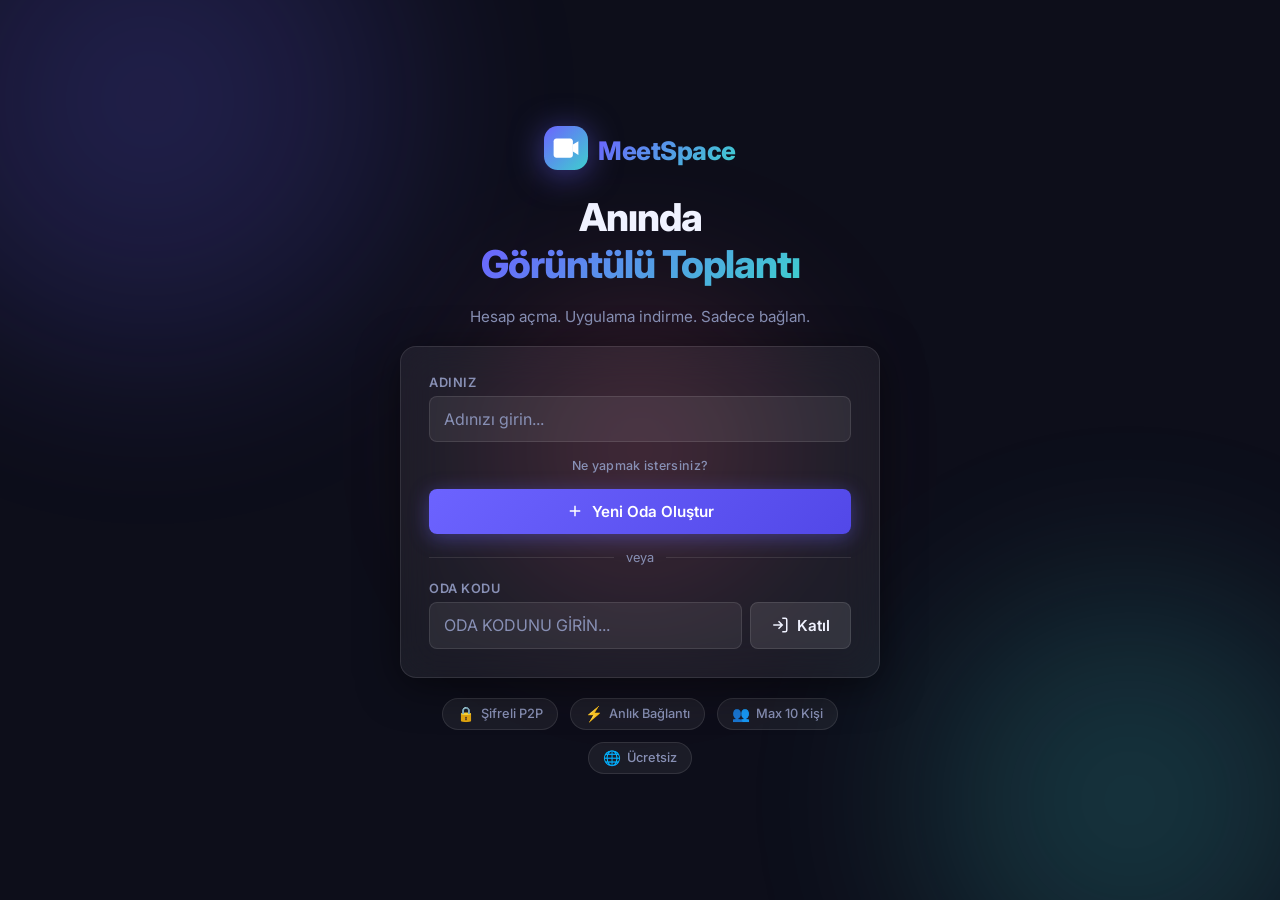
<file: index.html>
<!DOCTYPE html>
<html lang="tr">
<head>
  <meta charset="UTF-8" />
  <meta name="viewport" content="width=device-width, initial-scale=1.0" />
  <title>MeetSpace — Video Konferans</title>
  <meta name="description" content="Ücretsiz, tarayıcı tabanlı video konferans. Hesap açmadan, uygulama indirmeden anında görüntülü toplantı başlatın." />
  <meta name="theme-color" content="#6C63FF" />
  <meta name="mobile-web-app-capable" content="yes" />
  <meta name="apple-mobile-web-app-capable" content="yes" />
  <meta name="apple-mobile-web-app-status-bar-style" content="black-translucent" />
  <link rel="manifest" href="manifest.json" />
  <link rel="preconnect" href="https://fonts.googleapis.com" />
  <link href="https://fonts.googleapis.com/css2?family=Inter:wght@300;400;500;600;700;800&display=swap" rel="stylesheet" />
  <link rel="stylesheet" href="style.css" />
</head>
<body class="lobby-page">

  <!-- Animated background -->
  <div class="bg-orbs">
    <div class="orb orb-1"></div>
    <div class="orb orb-2"></div>
    <div class="orb orb-3"></div>
  </div>

  <div class="lobby-container">

    <!-- Logo -->
    <div class="logo">
      <div class="logo-icon">
        <svg viewBox="0 0 32 32" fill="none" xmlns="http://www.w3.org/2000/svg">
          <rect width="32" height="32" rx="10" fill="url(#grad)"/>
          <path d="M7 11C7 9.9 7.9 9 9 9h10c1.1 0 2 .9 2 2v10c0 1.1-.9 2-2 2H9c-1.1 0-2-.9-2-2V11z" fill="white"/>
          <path d="M21 13.5l4-2.5v10l-4-2.5V13.5z" fill="white"/>
          <defs>
            <linearGradient id="grad" x1="0" y1="0" x2="32" y2="32" gradientUnits="userSpaceOnUse">
              <stop stop-color="#6C63FF"/>
              <stop offset="1" stop-color="#3ECFCF"/>
            </linearGradient>
          </defs>
        </svg>
      </div>
      <span class="logo-text">MeetSpace</span>
    </div>

    <h1 class="hero-title">Anında<br/><span class="gradient-text">Görüntülü Toplantı</span></h1>
    <p class="hero-sub">Hesap açma. Uygulama indirme. Sadece bağlan.</p>

    <!-- Card -->
    <div class="card">

      <!-- Name input -->
      <div class="form-group">
        <label for="username">Adınız</label>
        <input type="text" id="username" placeholder="Adınızı girin..." maxlength="30" autocomplete="off" />
      </div>

      <div class="divider-text">Ne yapmak istersiniz?</div>

      <!-- Create Room -->
      <button class="btn btn-primary" id="createBtn">
        <svg viewBox="0 0 24 24" fill="none" stroke="currentColor" stroke-width="2"><path d="M12 5v14M5 12h14"/></svg>
        Yeni Oda Oluştur
      </button>

      <div class="or-divider"><span>veya</span></div>

      <!-- Join Room -->
      <div class="form-group">
        <label for="roomCode">Oda Kodu</label>
        <div class="input-row">
          <input type="text" id="roomCode" placeholder="Oda kodunu girin..." maxlength="10" autocomplete="off" style="text-transform:uppercase;" />
          <button class="btn btn-secondary" id="joinBtn">
            <svg viewBox="0 0 24 24" fill="none" stroke="currentColor" stroke-width="2"><path d="M15 3h4a2 2 0 0 1 2 2v14a2 2 0 0 1-2 2h-4M10 17l5-5-5-5M15 12H3"/></svg>
            Katıl
          </button>
        </div>
      </div>

      <!-- Error message -->
      <div class="error-msg" id="errorMsg"></div>

    </div>

    <!-- Features -->
    <div class="features">
      <div class="feature">
        <span class="feature-icon">🔒</span>
        <span>Şifreli P2P</span>
      </div>
      <div class="feature">
        <span class="feature-icon">⚡</span>
        <span>Anlık Bağlantı</span>
      </div>
      <div class="feature">
        <span class="feature-icon">👥</span>
        <span>Max 10 Kişi</span>
      </div>
      <div class="feature">
        <span class="feature-icon">🌐</span>
        <span>Ücretsiz</span>
      </div>
    </div>
  </div>

  <script>
    const createBtn  = document.getElementById('createBtn');
    const joinBtn    = document.getElementById('joinBtn');
    const usernameEl = document.getElementById('username');
    const roomCodeEl = document.getElementById('roomCode');
    const errorMsg   = document.getElementById('errorMsg');

    // Link Share Logic (Join via URL)
    const urlParams = new URLSearchParams(window.location.search);
    const prefilledRoom = urlParams.get('room');

    if (prefilledRoom) {
      roomCodeEl.value = prefilledRoom;
      roomCodeEl.readOnly = true;
      document.querySelector('.divider-text').style.display = 'none';
      createBtn.style.display = 'none';
      document.querySelector('.or-divider').style.display = 'none';
      
      const roomLabel = document.querySelector('label[for="roomCode"]');
      if (roomLabel) roomLabel.textContent = 'Davet Edilen Oda Kodu';
      
      joinBtn.innerHTML = '<svg viewBox="0 0 24 24" fill="none" stroke="currentColor" stroke-width="2"><path d="M15 3h4a2 2 0 0 1 2 2v14a2 2 0 0 1-2 2h-4M10 17l5-5-5-5M15 12H3"/></svg> Odada Katıl';
    }

    function showError(msg) {
      errorMsg.textContent = msg;
      errorMsg.style.display = 'block';
      setTimeout(() => errorMsg.style.display = 'none', 3000);
    }

    function getUsername() {
      const name = usernameEl.value.trim();
      if (!name) { showError('Lütfen adınızı girin.'); return null; }
      return name;
    }

    function generateRoomCode() {
      const chars = 'ABCDEFGHJKLMNPQRSTUVWXYZ23456789';
      let code = '';
      for (let i = 0; i < 6; i++) code += chars[Math.floor(Math.random() * chars.length)];
      return code;
    }

    createBtn.addEventListener('click', () => {
      const name = getUsername();
      if (!name) return;
      const code = generateRoomCode();
      window.location.href = `room.html?room=${code}&name=${encodeURIComponent(name)}&host=1`;
    });

    joinBtn.addEventListener('click', () => {
      const name = getUsername();
      if (!name) return;
      const code = roomCodeEl.value.trim().toUpperCase();
      if (code.length < 4) { showError('Geçerli bir oda kodu girin.'); return; }
      window.location.href = `room.html?room=${code}&name=${encodeURIComponent(name)}`;
    });

    roomCodeEl.addEventListener('keydown', e => { if (e.key === 'Enter') joinBtn.click(); });
    usernameEl.addEventListener('keydown', e => { if (e.key === 'Enter') createBtn.click(); });
  </script>
</body>
</html>
</file>
<file: style.css>
/* =====================================================
   MeetSpace — Global Styles
   ===================================================== */

*,
*::before,
*::after {
  box-sizing: border-box;
  margin: 0;
  padding: 0;
}

:root {
  --bg-base: #0d0e1a;
  --bg-surface: #141626;
  --bg-card: rgba(255, 255, 255, 0.05);
  --bg-hover: rgba(255, 255, 255, 0.09);
  --primary: #6C63FF;
  --primary-dark: #5248e8;
  --secondary: #3ECFCF;
  --accent: #FF6584;
  --danger: #FF4757;
  --danger-dark: #e03445;
  --text-main: #f0f2ff;
  --text-muted: #8890b5;
  --border: rgba(255, 255, 255, 0.1);
  --glass: rgba(255, 255, 255, 0.06);
  --shadow: 0 8px 40px rgba(0, 0, 0, 0.5);
  --radius: 16px;
  --radius-sm: 8px;
  --transition: 0.2s ease;
  --font: 'Inter', sans-serif;
}

html,
body {
  height: 100%;
  font-family: var(--font);
  background: var(--bg-base);
  color: var(--text-main);
  overflow-x: hidden;
  -webkit-font-smoothing: antialiased;
}

/* =====================================================
   LOBBY PAGE
   ===================================================== */
.lobby-page {
  min-height: 100vh;
  min-height: 100dvh;
  display: flex;
  align-items: center;
  justify-content: center;
  padding: 24px;
  position: relative;
}

/* Animated background orbs */
.bg-orbs {
  position: fixed;
  inset: 0;
  z-index: 0;
  pointer-events: none;
  overflow: hidden;
}

.orb {
  position: absolute;
  border-radius: 50%;
  filter: blur(80px);
  opacity: 0.25;
  animation: float 12s ease-in-out infinite;
}

.orb-1 {
  width: 600px;
  height: 600px;
  background: radial-gradient(circle, #6C63FF, transparent);
  top: -200px;
  left: -150px;
  animation-delay: 0s;
}

.orb-2 {
  width: 500px;
  height: 500px;
  background: radial-gradient(circle, #3ECFCF, transparent);
  bottom: -150px;
  right: -100px;
  animation-delay: -4s;
}

.orb-3 {
  width: 350px;
  height: 350px;
  background: radial-gradient(circle, #FF6584, transparent);
  top: 50%;
  left: 50%;
  transform: translate(-50%, -50%);
  animation-delay: -8s;
}

@keyframes float {

  0%,
  100% {
    transform: translateY(0) scale(1);
  }

  33% {
    transform: translateY(-30px) scale(1.05);
  }

  66% {
    transform: translateY(20px) scale(0.97);
  }
}

.lobby-container {
  position: relative;
  z-index: 1;
  display: flex;
  flex-direction: column;
  align-items: center;
  width: 100%;
  max-width: 480px;
  gap: 20px;
}

/* Logo */
.logo {
  display: flex;
  align-items: center;
  gap: 10px;
}

.logo-icon svg {
  width: 44px;
  height: 44px;
  filter: drop-shadow(0 4px 16px rgba(108, 99, 255, 0.5));
}

.logo-text {
  font-size: 1.6rem;
  font-weight: 800;
  background: linear-gradient(135deg, #6C63FF, #3ECFCF);
  -webkit-background-clip: text;
  -webkit-text-fill-color: transparent;
  background-clip: text;
  letter-spacing: -0.5px;
}

/* Hero */
.hero-title {
  font-size: 2.4rem;
  font-weight: 800;
  text-align: center;
  line-height: 1.2;
  letter-spacing: -1px;
}

.gradient-text {
  background: linear-gradient(135deg, #6C63FF, #3ECFCF);
  -webkit-background-clip: text;
  -webkit-text-fill-color: transparent;
  background-clip: text;
}

.hero-sub {
  color: var(--text-muted);
  font-size: 0.95rem;
  text-align: center;
}

/* Card */
.card {
  background: var(--glass);
  border: 1px solid var(--border);
  border-radius: var(--radius);
  padding: 28px;
  width: 100%;
  backdrop-filter: blur(20px);
  -webkit-backdrop-filter: blur(20px);
  box-shadow: var(--shadow);
  display: flex;
  flex-direction: column;
  gap: 16px;
}

/* Form elements */
.form-group {
  display: flex;
  flex-direction: column;
  gap: 6px;
}

.form-group label {
  font-size: 0.8rem;
  font-weight: 600;
  color: var(--text-muted);
  text-transform: uppercase;
  letter-spacing: 0.5px;
}

input[type="text"] {
  width: 100%;
  background: rgba(255, 255, 255, 0.07);
  border: 1px solid var(--border);
  border-radius: var(--radius-sm);
  padding: 12px 14px;
  font-family: var(--font);
  font-size: 16px;
  color: var(--text-main);
  outline: none;
  transition: border-color var(--transition), box-shadow var(--transition);
}

input[type="text"]:focus {
  border-color: var(--primary);
  box-shadow: 0 0 0 3px rgba(108, 99, 255, 0.2);
}

input[type="text"]::placeholder {
  color: var(--text-muted);
}

.input-row {
  display: flex;
  gap: 8px;
}

.input-row input {
  flex: 1;
}

/* Buttons */
.btn {
  display: flex;
  align-items: center;
  justify-content: center;
  gap: 8px;
  border: none;
  border-radius: var(--radius-sm);
  padding: 13px 20px;
  font-family: var(--font);
  font-size: 0.95rem;
  font-weight: 600;
  cursor: pointer;
  transition: all var(--transition);
  white-space: nowrap;
}

.btn svg {
  width: 18px;
  height: 18px;
  flex-shrink: 0;
}

.btn-primary {
  background: linear-gradient(135deg, var(--primary), var(--primary-dark));
  color: white;
  box-shadow: 0 4px 20px rgba(108, 99, 255, 0.4);
}

.btn-primary:hover {
  transform: translateY(-1px);
  box-shadow: 0 6px 28px rgba(108, 99, 255, 0.55);
}

.btn-primary:active {
  transform: translateY(0);
}

.btn-secondary {
  background: rgba(255, 255, 255, 0.1);
  border: 1px solid var(--border);
  color: var(--text-main);
}

.btn-secondary:hover {
  background: rgba(255, 255, 255, 0.16);
}

/* Dividers */
.divider-text {
  text-align: center;
  font-size: 0.78rem;
  color: var(--text-muted);
  font-weight: 500;
  letter-spacing: 0.3px;
}

.or-divider {
  display: flex;
  align-items: center;
  gap: 12px;
  color: var(--text-muted);
  font-size: 0.8rem;
}

.or-divider::before,
.or-divider::after {
  content: '';
  flex: 1;
  height: 1px;
  background: var(--border);
}

/* Error */
.error-msg {
  display: none;
  color: var(--accent);
  background: rgba(255, 101, 132, 0.12);
  border: 1px solid rgba(255, 101, 132, 0.3);
  border-radius: var(--radius-sm);
  padding: 10px 14px;
  font-size: 0.85rem;
  text-align: center;
}

/* Features */
.features {
  display: flex;
  gap: 12px;
  flex-wrap: wrap;
  justify-content: center;
}

.feature {
  display: flex;
  align-items: center;
  gap: 6px;
  background: var(--glass);
  border: 1px solid var(--border);
  border-radius: 20px;
  padding: 6px 14px;
  font-size: 0.8rem;
  color: var(--text-muted);
  font-weight: 500;
}

.feature-icon {
  font-size: 0.9rem;
}

/* =====================================================
   ROOM PAGE
   ===================================================== */
.room-page {
  display: flex;
  flex-direction: column;
  height: 100vh;
  height: 100dvh;
  overflow: hidden;
  background: var(--bg-base);
}

/* Topbar */
.topbar {
  display: flex;
  align-items: center;
  justify-content: space-between;
  padding: env(safe-area-inset-top, 0) 20px 0 20px;
  height: calc(56px + env(safe-area-inset-top, 0));
  background: rgba(20, 22, 38, 0.95);
  border-bottom: 1px solid var(--border);
  flex-shrink: 0;
  backdrop-filter: blur(16px);
  -webkit-backdrop-filter: blur(16px);
  z-index: 10;
}

.topbar-left,
.topbar-right {
  display: flex;
  align-items: center;
  gap: 12px;
  min-width: 180px;
}

.topbar-right {
  justify-content: flex-end;
}

.topbar-center {
  flex: 1;
  display: flex;
  justify-content: center;
}

.logo-small {
  display: flex;
  align-items: center;
  gap: 8px;
  font-weight: 700;
  font-size: 1rem;
  background: linear-gradient(135deg, #6C63FF, #3ECFCF);
  -webkit-background-clip: text;
  -webkit-text-fill-color: transparent;
  background-clip: text;
}

.room-info {
  display: flex;
  align-items: center;
  gap: 8px;
  background: rgba(255, 255, 255, 0.05);
  border: 1px solid var(--border);
  border-radius: 20px;
  padding: 5px 14px;
}

.room-label {
  font-size: 0.72rem;
  font-weight: 500;
  color: var(--text-muted);
  text-transform: uppercase;
  letter-spacing: 0.3px;
}

.room-code {
  font-size: 0.9rem;
  font-weight: 700;
  letter-spacing: 2px;
  color: var(--primary);
  font-family: 'Courier New', monospace;
}

.copy-btn,
.share-btn {
  display: flex;
  align-items: center;
  gap: 4px;
  background: rgba(255, 255, 255, 0.07);
  border: 1px solid var(--border);
  border-radius: 6px;
  padding: 4px 8px;
  cursor: pointer;
  color: var(--text-muted);
  font-size: 0.75rem;
  font-family: var(--font);
  font-weight: 500;
  transition: all var(--transition);
}

.copy-btn:hover,
.share-btn:hover {
  background: rgba(255, 255, 255, 0.14);
  color: var(--text-main);
}

.participant-count {
  display: flex;
  align-items: center;
  gap: 5px;
  font-size: 0.85rem;
  font-weight: 600;
  color: var(--text-muted);
}

.connection-status {
  display: flex;
  align-items: center;
  gap: 6px;
  font-size: 0.78rem;
  font-weight: 500;
  color: var(--text-muted);
}

.status-dot {
  width: 8px;
  height: 8px;
  border-radius: 50%;
  flex-shrink: 0;
}

.status-dot.connecting {
  background: #f39c12;
  animation: pulse-dot 1.2s infinite;
}

.status-dot.connected {
  background: #2ecc71;
}

.status-dot.error {
  background: var(--danger);
}

@keyframes pulse-dot {

  0%,
  100% {
    opacity: 1;
    transform: scale(1);
  }

  50% {
    opacity: 0.5;
    transform: scale(0.8);
  }
}

/* =====================================================
   VIDEO AREA & GRID
   ===================================================== */
.video-area {
  flex: 1;
  overflow: hidden;
  padding: 12px;
  display: flex;
  align-items: center;
  justify-content: center;
}

.video-grid {
  width: 100%;
  height: 100%;
  display: grid;
  gap: 10px;
  transition: all 0.4s ease;
}

/* Grid layouts based on participant count */
.video-grid[data-count="1"] {
  grid-template-columns: 1fr;
  grid-template-rows: 1fr;
}

.video-grid[data-count="2"] {
  grid-template-columns: 1fr 1fr;
  grid-template-rows: 1fr;
}

.video-grid[data-count="3"],
.video-grid[data-count="4"] {
  grid-template-columns: 1fr 1fr;
  grid-template-rows: 1fr 1fr;
}

.video-grid[data-count="5"],
.video-grid[data-count="6"] {
  grid-template-columns: 1fr 1fr 1fr;
  grid-template-rows: 1fr 1fr;
}

.video-grid[data-count="7"],
.video-grid[data-count="8"],
.video-grid[data-count="9"] {
  grid-template-columns: 1fr 1fr 1fr;
  grid-template-rows: 1fr 1fr 1fr;
}

.video-grid[data-count="10"] {
  grid-template-columns: repeat(5, 1fr);
  grid-template-rows: 1fr 1fr;
}

/* Video tile */
.video-tile {
  position: relative;
  border-radius: 12px;
  overflow: hidden;
  background: #0d0e1a;
  border: 1px solid var(--border);
  display: flex;
  align-items: center;
  justify-content: center;
  animation: tile-in 0.35s ease;
  min-height: 0;
}

@keyframes tile-in {
  from {
    opacity: 0;
    transform: scale(0.94);
  }

  to {
    opacity: 1;
    transform: scale(1);
  }
}

.video-tile video {
  width: 100%;
  height: 100%;
  object-fit: contain;
  display: block;
  border-radius: 12px;
}

.video-tile.local-tile video {
  transform: scaleX(-1);
  /* mirror self */
}

/* Avatar (when camera is off) */
.avatar-wrapper {
  display: none;
  flex-direction: column;
  align-items: center;
  justify-content: center;
  gap: 10px;
  position: absolute;
  inset: 0;
}

.video-tile.no-video .avatar-wrapper {
  display: flex;
}

.video-tile.no-video video {
  opacity: 0;
}

.avatar-circle {
  width: 64px;
  height: 64px;
  border-radius: 50%;
  display: flex;
  align-items: center;
  justify-content: center;
  font-size: 1.6rem;
  font-weight: 700;
  color: white;
  letter-spacing: -1px;
}

.avatar-name-text {
  font-size: 0.8rem;
  font-weight: 500;
  color: var(--text-muted);
}

/* Tile name badge */
.tile-name {
  position: absolute;
  bottom: 10px;
  left: 10px;
  background: rgba(0, 0, 0, 0.65);
  backdrop-filter: blur(8px);
  -webkit-backdrop-filter: blur(8px);
  border-radius: 6px;
  padding: 4px 10px;
  font-size: 0.78rem;
  font-weight: 600;
  color: white;
  display: flex;
  align-items: center;
  gap: 5px;
  pointer-events: none;
}

.tile-muted-icon {
  display: none;
  color: var(--danger);
}

.tile-muted-icon.active {
  display: inline-flex;
}

/* Tile border glow for local */
.video-tile.local-tile {
  border-color: rgba(108, 99, 255, 0.5);
  box-shadow: 0 0 0 2px rgba(108, 99, 255, 0.25);
}

/* Speaking indicator */
.video-tile.speaking {
  border-color: #2ecc71;
  box-shadow: 0 0 0 2px rgba(46, 204, 113, 0.35);
}

/* =====================================================
   CONTROLS BAR
   ===================================================== */
.controls-bar {
  height: 90px;
  display: flex;
  align-items: center;
  justify-content: center;
  background: rgba(14, 15, 26, 0.95);
  border-top: 1px solid var(--border);
  flex-shrink: 0;
  backdrop-filter: blur(16px);
  -webkit-backdrop-filter: blur(16px);
}

.controls-inner {
  display: flex;
  align-items: center;
  gap: 12px;
}

.ctrl-btn {
  display: flex;
  flex-direction: column;
  align-items: center;
  justify-content: center;
  gap: 5px;
  width: 70px;
  height: 66px;
  border-radius: var(--radius-sm);
  border: 1px solid var(--border);
  background: rgba(255, 255, 255, 0.06);
  color: var(--text-main);
  cursor: pointer;
  transition: all var(--transition);
  font-family: var(--font);
}

.ctrl-btn:hover {
  background: rgba(255, 255, 255, 0.12);
  transform: translateY(-1px);
}

.ctrl-btn.active {
  background: rgba(108, 99, 255, 0.2);
  border-color: rgba(108, 99, 255, 0.5);
  color: var(--primary);
}

.ctrl-btn.muted {
  background: rgba(255, 71, 87, 0.15);
  border-color: rgba(255, 71, 87, 0.4);
  color: var(--danger);
}

.ctrl-btn.danger {
  background: var(--danger);
  border-color: var(--danger-dark);
  color: white;
}

.ctrl-btn.danger:hover {
  background: var(--danger-dark);
  box-shadow: 0 4px 18px rgba(255, 71, 87, 0.5);
}

.ctrl-icon svg {
  width: 22px;
  height: 22px;
}

.ctrl-label {
  font-size: 0.65rem;
  font-weight: 600;
  letter-spacing: 0.2px;
  color: inherit;
}

/* =====================================================
   TOAST NOTIFICATIONS
   ===================================================== */
.toast-container {
  position: fixed;
  top: 70px;
  right: 20px;
  z-index: 100;
  display: flex;
  flex-direction: column;
  gap: 8px;
  pointer-events: none;
}

.toast {
  background: rgba(20, 22, 38, 0.95);
  border: 1px solid var(--border);
  border-radius: 10px;
  padding: 10px 16px;
  font-size: 0.82rem;
  font-weight: 500;
  color: var(--text-main);
  backdrop-filter: blur(16px);
  -webkit-backdrop-filter: blur(16px);
  display: flex;
  align-items: center;
  gap: 8px;
  box-shadow: 0 4px 24px rgba(0, 0, 0, 0.4);
  animation: toast-in 0.3s ease;
  pointer-events: auto;
}

.toast.join {
  border-left: 3px solid #2ecc71;
}

.toast.leave {
  border-left: 3px solid var(--danger);
}

.toast.info {
  border-left: 3px solid var(--primary);
}

@keyframes toast-in {
  from {
    opacity: 0;
    transform: translateX(20px);
  }

  to {
    opacity: 1;
    transform: translateX(0);
  }
}

@keyframes toast-out {
  from {
    opacity: 1;
    transform: translateX(0);
    max-height: 80px;
  }

  to {
    opacity: 0;
    transform: translateX(20px);
    max-height: 0;
    padding: 0;
    margin: 0;
  }
}

.toast.removing {
  animation: toast-out 0.3s ease forwards;
}

/* =====================================================
   RESPONSIVE
   ===================================================== */
@media (max-width: 900px) and (min-width: 641px) {

  .video-grid[data-count="3"],
  .video-grid[data-count="4"],
  .video-grid[data-count="5"],
  .video-grid[data-count="6"],
  .video-grid[data-count="7"],
  .video-grid[data-count="8"],
  .video-grid[data-count="9"] {
    grid-template-columns: repeat(3, 1fr);
  }

  .video-grid[data-count="10"] {
    grid-template-columns: repeat(4, 1fr);
  }
}

@media (max-width: 640px) {
  .hero-title {
    font-size: 1.9rem;
  }

  .card {
    padding: 20px;
  }

  .topbar {
    padding: 0 12px;
  }

  .topbar-left {
    min-width: auto;
  }

  .room-info {
    padding: 4px 10px;
    gap: 6px;
  }

  .room-label {
    display: none;
  }

  .connection-status {
    display: none;
  }

  .controls-bar {
    height: auto;
    min-height: 80px;
    padding-bottom: env(safe-area-inset-bottom, 15px);
  }

  .controls-inner {
    gap: 8px;
    padding: 10px 0;
  }

  .ctrl-label {
    display: none;
  }

  .ctrl-btn {
    width: 56px;
    height: 56px;
    border-radius: 12px;
  }

  .video-grid[data-count="3"],
  .video-grid[data-count="4"] {
    grid-template-columns: 1fr 1fr;
  }

  .video-grid[data-count="5"],
  .video-grid[data-count="6"],
  .video-grid[data-count="7"],
  .video-grid[data-count="8"],
  .video-grid[data-count="9"] {
    grid-template-columns: 1fr 1fr;
  }

  .video-grid[data-count="10"] {
    grid-template-columns: repeat(2, 1fr);
    grid-template-rows: repeat(5, 1fr);
  }
}
</file>
